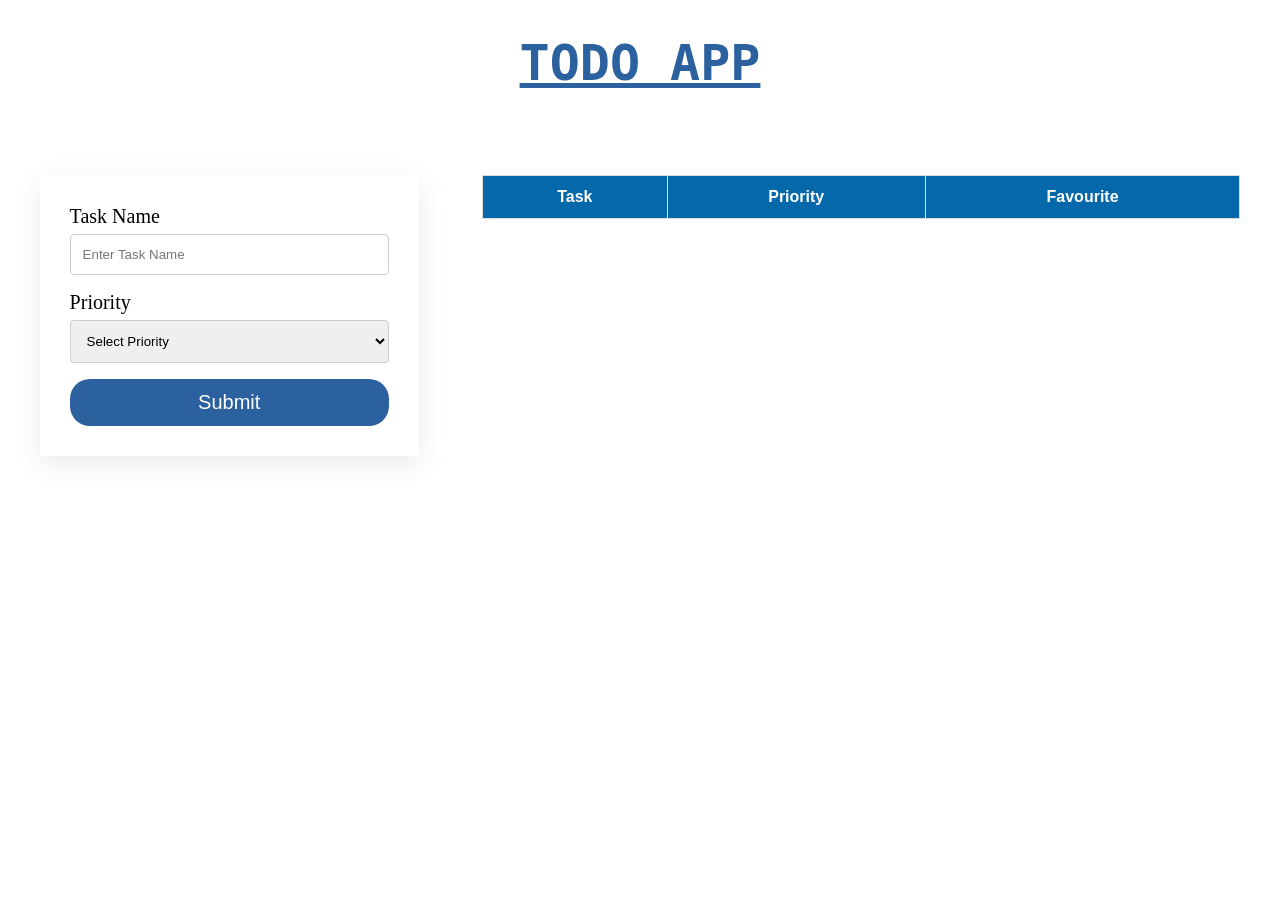
<file: index.html>
<!DOCTYPE html>
<html lang="en">
  <head>
    <meta charset="UTF-8" />
    <meta http-equiv="X-UA-Compatible" content="IE=edge" />
    <meta name="viewport" content="width=device-width, initial-scale=1.0" />
    <title>DOM-3</title>
    <link rel="stylesheet" href="index.css" />
  </head>
  <body>
    <!-- Dont make any changes here -->
    <h1>TODO App</h1>
    

    <div>
      <!-- ***** We are using form here  ****  -->
      <form>
        <label for="">Task Name</label><br />
        <input id="task" type="text" placeholder="Enter Task Name" /><br />
        <label for="">Priority </label><br />
        <select id="priority">
          <option value="">Select Priority</option>
          <option value="High">High</option>
          <option value="Low">Low</option>
        <br />
        <input type="submit" />
      </form>
      <table>
        <!-- Dont change order of columns -->
        <thead>
          <tr>
            <th>Task</th>
            <th>Priority</th>
            <th>Favourite</th>
          </tr>
        </thead>
        <tbody>
        <!-- Append your output to tbody -->
        </tbody>
      </table>
    </div>
  </body>
</html>

<script src="index.js"></script>
</file>
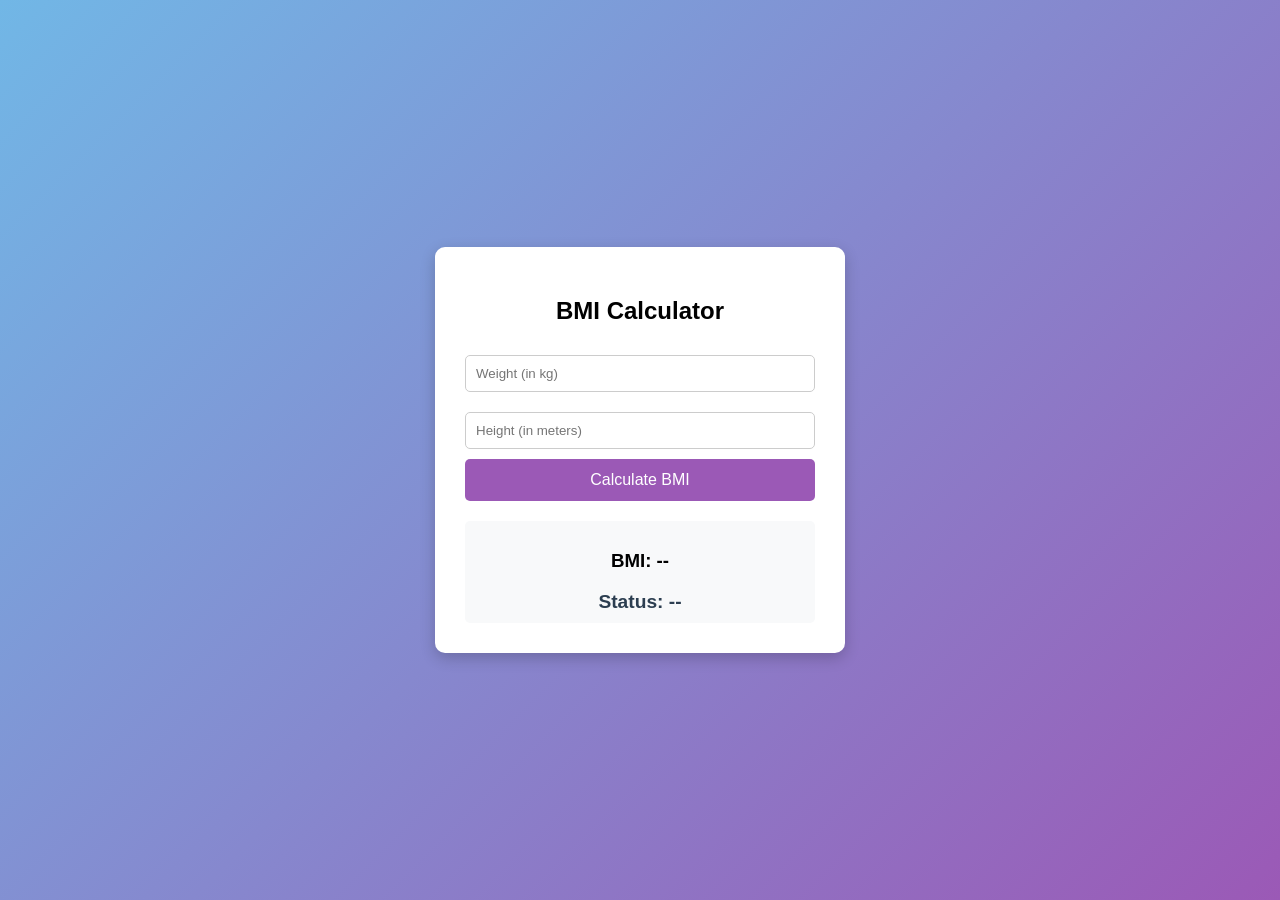
<file: BMICalculator.html>
<!DOCTYPE html>
<html lang="en">
<head>
    <meta charset="UTF-8">
    <title>BMI Calculator</title>
    <style>
        body {
            font-family: Arial, sans-serif;
            background: linear-gradient(135deg, #71b7e6, #9b59b6);
            display: flex;
            justify-content: center;
            align-items: center;
            height: 100vh;
            margin: 0;
        }
        .wrapper {
            background: #fff;
            padding: 30px;
            border-radius: 10px;
            box-shadow: 0 5px 15px rgba(0,0,0,0.2);
            width: 350px;
            text-align: center;
        }
        input {
            width: 100%;
            padding: 10px;
            margin: 10px 0;
            border: 1px solid #ccc;
            border-radius: 5px;
            box-sizing: border-box;
        }
        button {
            width: 100%;
            padding: 12px;
            background: #9b59b6;
            color: #fff;
            border: none;
            border-radius: 5px;
            font-size: 16px;
            cursor: pointer;
        }
        button:hover { background: #8e44ad; }
        .result-box {
            margin-top: 20px;
            padding: 10px;
            background: #f8f9fa;
            border-radius: 5px;
        }
        #bmiStatus {
            font-size: 1.2rem;
            font-weight: bold;
            color: #2c3e50;
        }
    </style>
</head>
<body>
    <div class="wrapper">
        <h2>BMI Calculator</h2>
        <input type="number" id="weight" step="0.1" placeholder="Weight (in kg)">
        <input type="number" id="height" step="0.01" placeholder="Height (in meters)">
        <button onclick="calculateBMI()">Calculate BMI</button>
        
        <div class="result-box">
            <h3 id="bmiResult">BMI: --</h3>
            <div id="bmiStatus">Status: --</div>
        </div>
    </div>

    <script>
        function calculateBMI() {
            const weight = Number(document.getElementById("weight").value);
            const height = Number(document.getElementById("height").value);
            
            if (!weight || !height) {
                alert("Please fill in valid positive variables.");
                return;
            }

            const bmi = weight / (height * height);
            document.getElementById("bmiResult").innerText = "BMI: " + bmi.toFixed(1);
            
            let status = "";
            if (bmi <= 18.4) status = "Underweight";
            else if (bmi >= 18.5 && bmi <= 24.9) status = "Normal Weight";
            else if (bmi >= 25 && bmi <= 29.9) status = "Overweight";
            else status = "Obese";
            
            document.getElementById("bmiStatus").innerText = "Status: " + status;
        }
    </script>
</body>
</html>
</file>
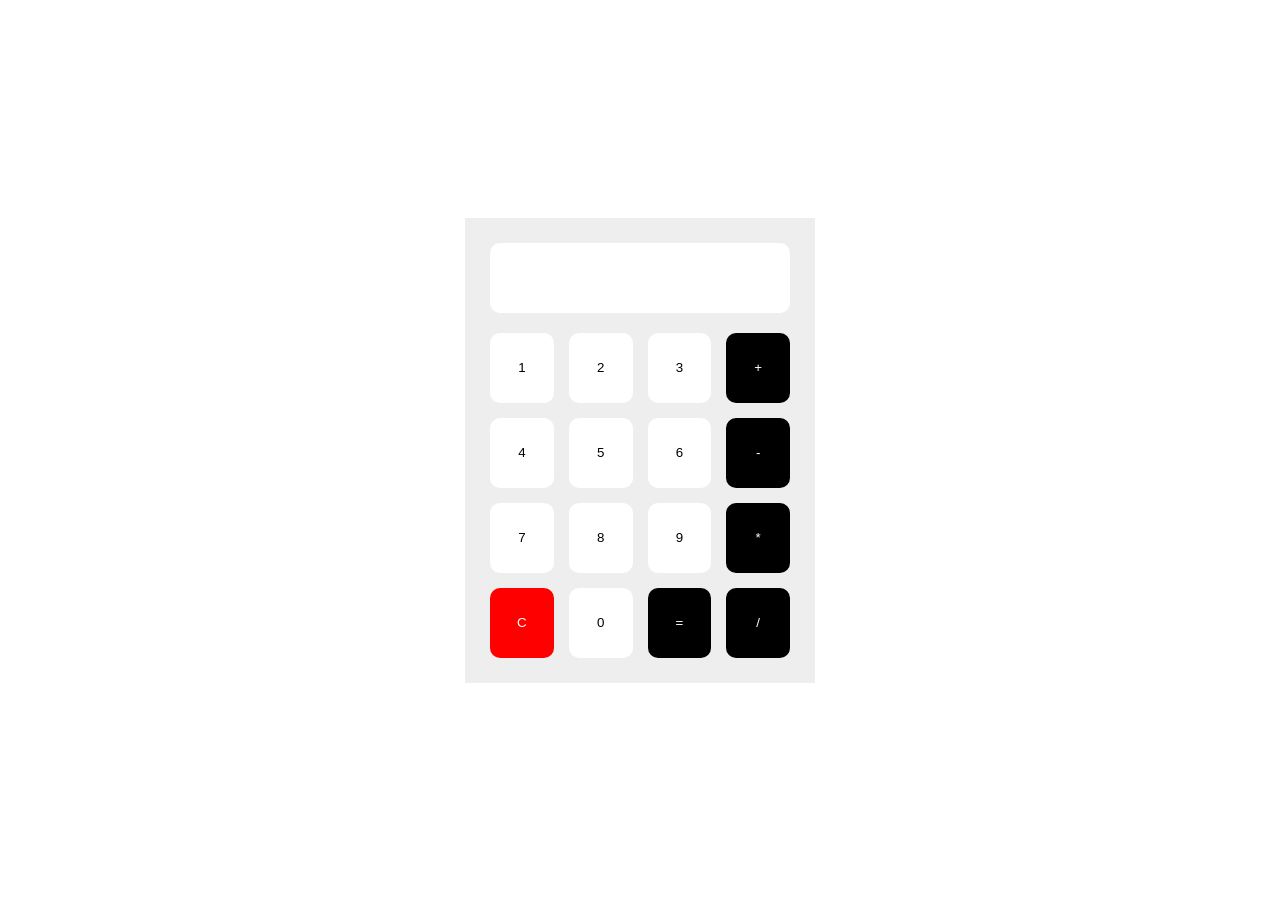
<file: Calculator.html>
<!DOCTYPE html>
<html lang="en">
<head>
<meta charset="UTF-8">
<meta name="viewport" content="width=device-width, initial-scale=1.0">
<title>Calculator</title>

<style>
*{
    margin:0;
    padding:0;
    box-sizing:border-box;
}

body{
    height:100vh;
    display:flex;
    justify-content:center;
    align-items:center;
    background:white;
    font-family:Arial, sans-serif;
}

.calculator{
    width:350px;
    background:#eeeeee;
    padding:25px;
    
   
}

.display{
    height:70px;
    background:white;
    border-radius:10px;
    margin-bottom:20px;
    box-shadow:inset 2px 2px 5px black(0,0,0.1);
}

.buttons{
    display:grid;
    grid-template-columns:repeat(4, 1fr);
    gap:15px;
}

.btn{
    height:70px;
    border:none;
    border-radius:10px;
    background:white;
    box-shadow: 5px 5px 10px black(0,0,0.1), -5px -5px 10px white;
}

.operator{
    background:black;
    color:white;
}

.clear{
    background:red;
    color:white;
}

.equal{
    background:black;
    color:white;
}
</style>
</head>
<body>

<div class="calculator">

    <div class="display"></div>

    <div class="buttons">

        <button class="btn">1</button>
        <button class="btn">2</button>
        <button class="btn">3</button>
        <button class="btn operator">+</button>

        <button class="btn">4</button>
        <button class="btn">5</button>
        <button class="btn">6</button>
        <button class="btn operator">-</button>

        <button class="btn">7</button>
        <button class="btn">8</button>
        <button class="btn">9</button>
        <button class="btn operator">*</button>

        <button class="btn clear">C</button>
        <button class="btn">0</button>
        <button class="btn equal">=</button>
        <button class="btn operator">/</button>

    </div>

</div>

</body>
</html>
</file>
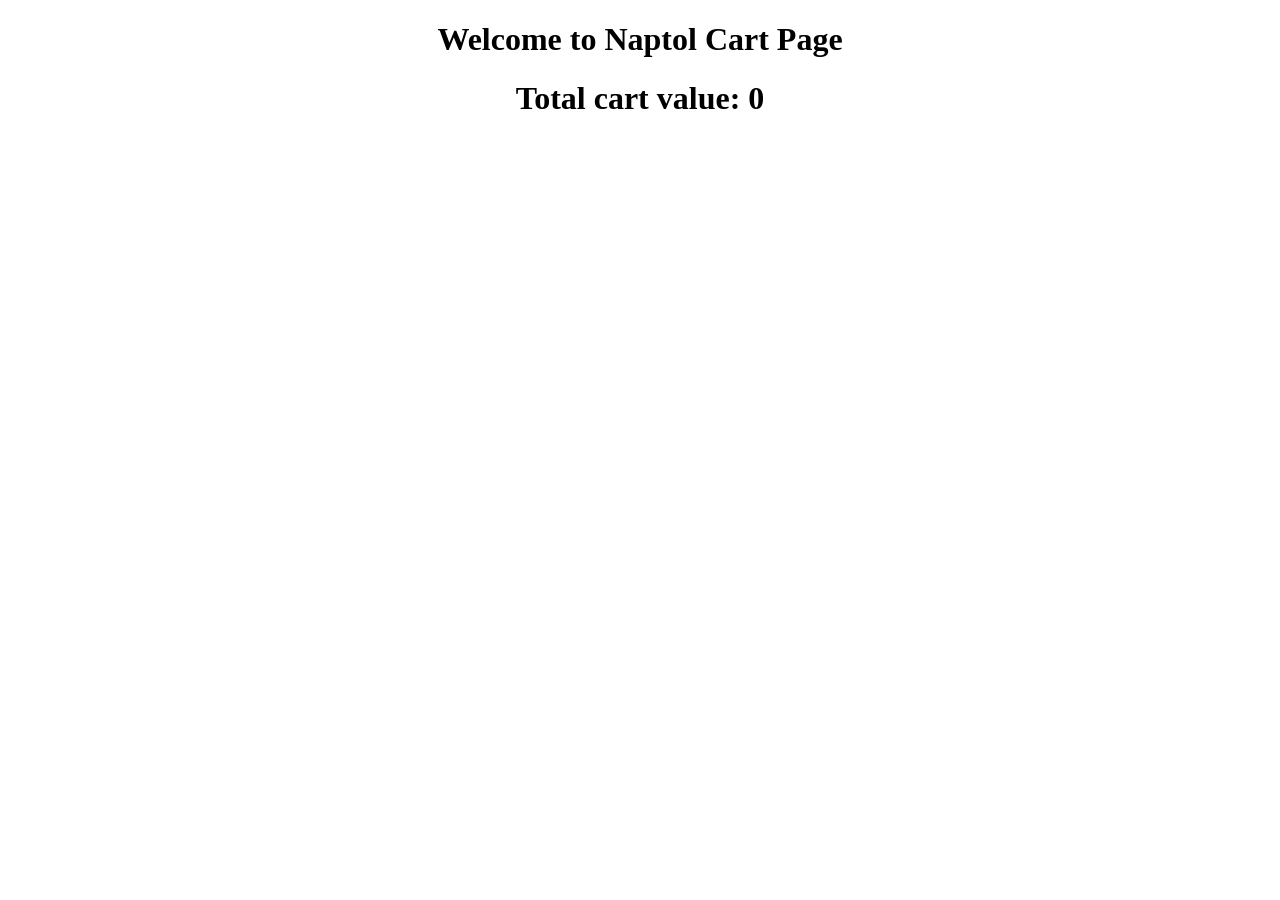
<file: cart.html>
<!DOCTYPE html>
<html lang="en">

<head>
    <meta charset="UTF-8">
    <meta name="viewport" content="width=device-width, initial-scale=1.0">
    <title>Naptol</title>

    <style>
        * {
            text-align: center;
        }

        #root {
            display: grid;
            grid-template-columns: repeat(4, 1fr);
            gap: 20px;
        }

        #root>div {
            /* border: 1px solid red; */
            box-shadow: rgba(0, 0, 0, 0.24) 0px 3px 8px;
            border-radius: 15px;
        }

        img {
            width: 100%;
            height: 350px;
        }

        button {
            padding: 10px 15px;
            border: none;
            background-color: rgb(44, 139, 179);
            color: rgb(32, 32, 33);
            font-size: 15px;
            margin: 10px;
        }

        button:hover {
            background-color: yellowgreen;
            cursor: pointer;
        }

        span {
            color: pink;
        }
    </style>
</head>

<body>
    <h1>Welcome to Naptol Cart Page</h1>

    <h1 id="total">Total cart value: </h1>

    <div id="root">
        <!-- All Product come here... -->
    </div>
</body>

</html>

<script>

    let cartArr = JSON.parse(localStorage.getItem("cart")) || [];

    displayCart(cartArr)

    const totalCartValue = cartArr.reduce((acc, el) => {
        return acc + el.price
    }, 0)

    console.log(totalCartValue);
    document.querySelector("#total").innerText = `Total cart value: ${totalCartValue} `


    function displayCart(arr) {

        document.querySelector("#root").innerText = ""
        arr.forEach((el, i) => {

            const box = document.createElement("div");

            const image = document.createElement("img");
            image.setAttribute("src", el.image);

            const title = document.createElement("h3");
            title.innerHTML = `<span>Title:</span> ${el.title}`

            const category = document.createElement("h3");
            category.innerText = `Category: ${el.category}`

            const description = document.createElement("p");
            description.innerText = `Description: ${el.description}`

            const price = document.createElement("button");
            price.innerText = `Price: ${el.price}`

            const rating = document.createElement("button");
            rating.innerText = `Rating: ${el.rating.rate}`

            const hrr = document.createElement("hr");

            const removebtn = document.createElement("button");
            removebtn.innerText = "Remove"

            removebtn.addEventListener("click", function () {
                cartArr.splice(i, 1)

                localStorage.setItem("cart", JSON.stringify(cartArr));
                alert("Product Removed from cart")
                displayCart(cartArr)
                const totalCartValue = cartArr.reduce((acc, el) => {
                    return acc + el.price
                }, 0)

                console.log(totalCartValue);
                document.querySelector("#total").innerText = `Total cart value: ${totalCartValue} `



            })

            box.append(image, title, category, description, price, rating, hrr, removebtn);

            document.querySelector("#root").append(box)
        })
    }
</script>
</file>
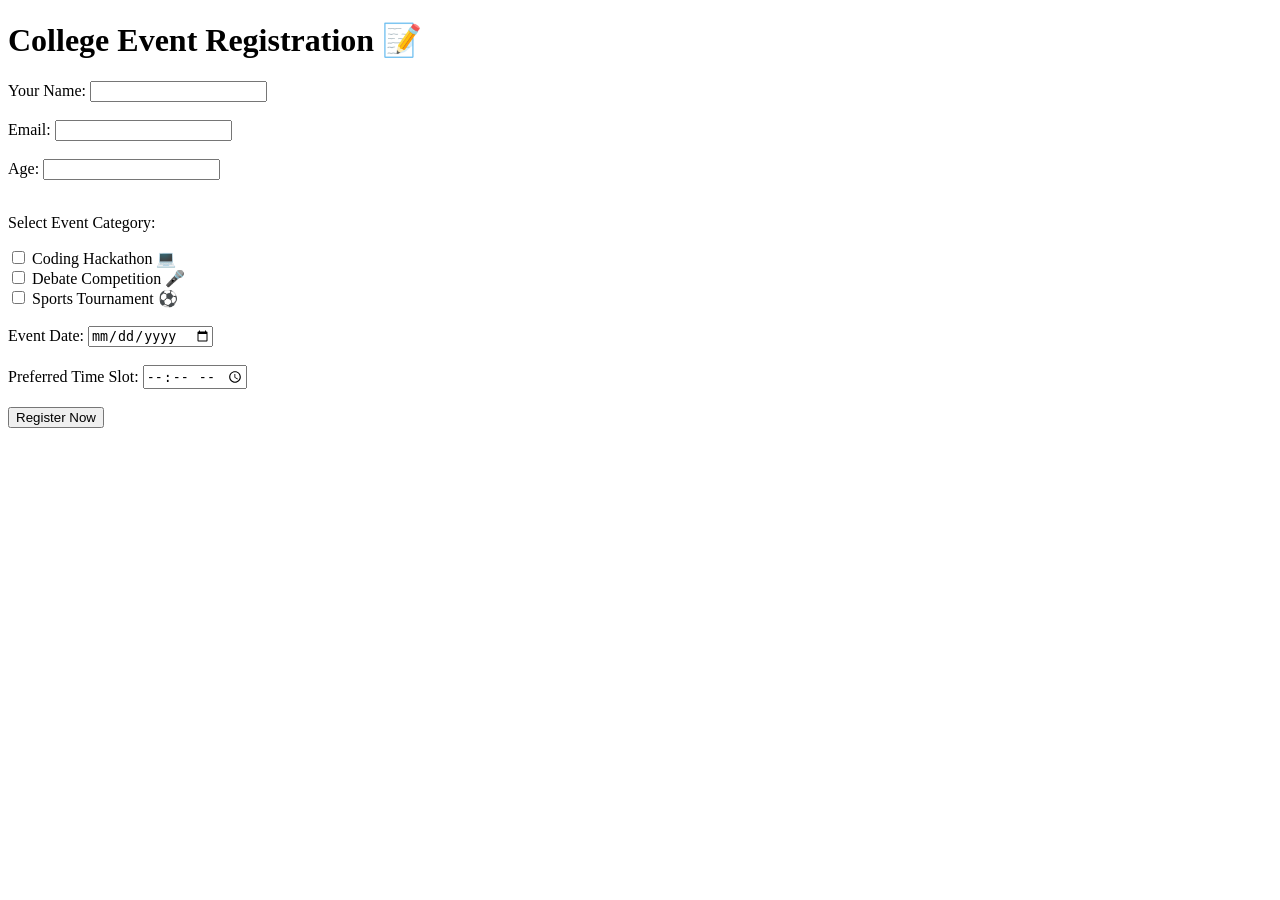
<file: college event.html>
<!DOCTYPE html>
<html lang="en">
<head>
    <meta charset="UTF-8">
    <title>College Event Registration</title>
</head>
<body>

    <h1>College Event Registration 📝</h1>

    <form>

        <label for="name">Your Name:</label>
        <input type="text" id="name" name="name">
        <br><br>

        <label for="email">Email:</label>
        <input type="email" id="email" name="email">
        <br><br>

        <label for="age">Age:</label>
        <input type="number" id="age" name="age">
        <br><br>

        <p>Select Event Category:</p>

        <input type="checkbox" id="coding" name="event" value="Coding">
        <label for="coding">Coding Hackathon 💻</label>
        <br>

        <input type="checkbox" id="debate" name="event" value="Debate">
        <label for="debate">Debate Competition 🎤</label>
        <br>

        <input type="checkbox" id="sports" name="event" value="Sports">
        <label for="sports">Sports Tournament ⚽</label>
        <br><br>

        <label for="eventdate">Event Date:</label>
        <input type="date" id="eventdate" name="eventdate">
        <br><br>

        <label for="time">Preferred Time Slot:</label>
        <input type="time" id="time" name="time">
        <br><br>

        <input type="submit" value="Register Now">

    </form>

</body>
</html>
</file>
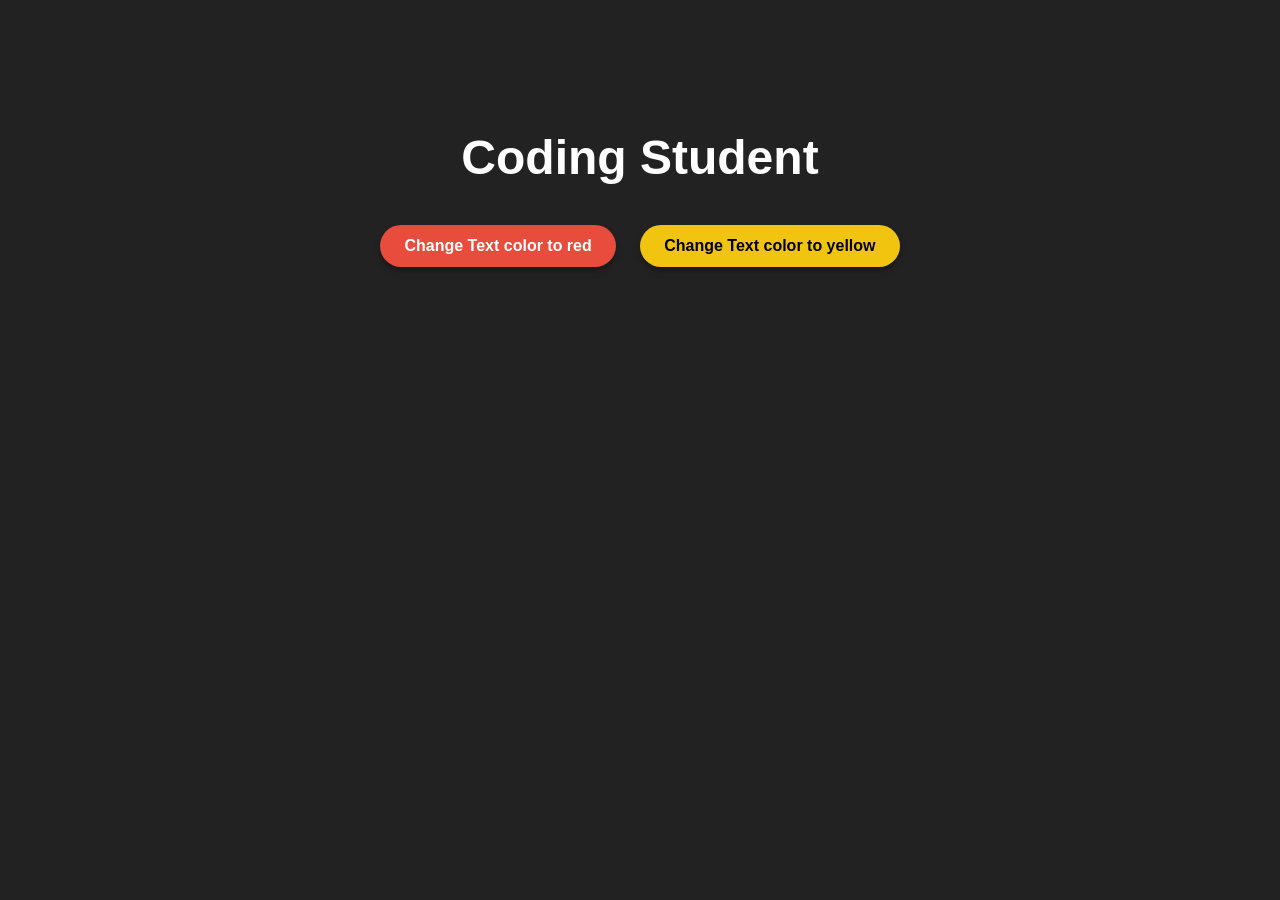
<file: ColorChanger.html>
<!DOCTYPE html>
<html lang="en">
  <head>
    <meta charset="UTF-8" />
    <meta name="viewport" content="width=device-width, initial-scale=1.0" />
    <title>Color Changer</title>
    <style>
        body {
            font-family: sans-serif;
            text-align: center;
            background: #222;
            color: #fff;
            padding-top: 10vh;
        }
        h1 {
            font-size: 3rem;
            transition: color 0.3s ease;
            margin-bottom: 30px;
        }
        button {
            padding: 12px 24px;
            margin: 10px;
            font-size: 16px;
            font-weight: bold;
            border: none;
            border-radius: 30px;
            cursor: pointer;
            box-shadow: 0 4px 6px rgba(0,0,0,0.3);
        }
        .btn-red { background-color: #e74c3c; color: white; }
        .btn-yellow { background-color: #f1c40f; color: black; }
    </style>
  </head>
  <body>
    <h1>Coding Student</h1>
    <button class="btn-red" onClick="changeRed()">Change Text color to red</button>
    <button class="btn-yellow" onClick="changeYellow()">Change Text color to yellow</button>

    <script>
      const title = document.querySelector("h1");
      function changeRed(){ title.style.color = "red"; }
      function changeYellow(){ title.style.color = "yellow"; }
    </script>
  </body>
</html>
</file>
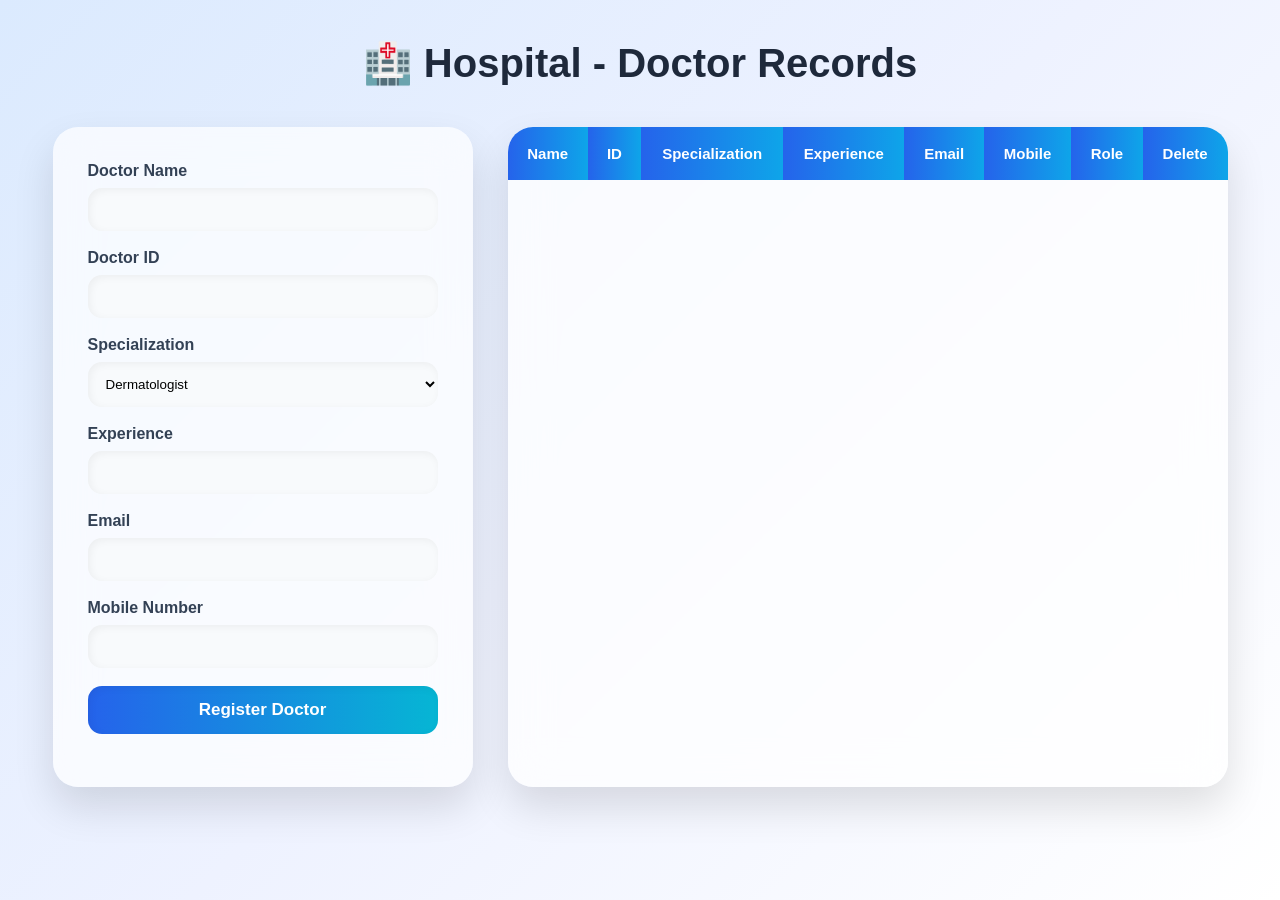
<file: hospital.html>
<!DOCTYPE html>
<html lang="en">

<head>
<meta charset="UTF-8">
<meta name="viewport" content="width=device-width, initial-scale=1.0">

<title>Hospital App</title>

<link rel="stylesheet" href="hospital.css">

</head>

<body>

<h1>🏥 Hospital - Doctor Records</h1>

<div class="app-container">

<form id="doctorForm">

<label>Doctor Name</label>
<input id="name" type="text" required>

<label>Doctor ID</label>
<input id="docID" type="number" required>

<label>Specialization</label>

<select id="dept">

<option>Dermatologist</option>
<option>ENT</option>
<option>Dentist</option>
<option>COVID</option>
<option>Gynecologist</option>

</select>

<label>Experience</label>
<input id="exp" type="number" required>

<label>Email</label>
<input id="email" type="text" required>

<label>Mobile Number</label>
<input id="mbl" type="number" required>

<input type="submit" value="Register Doctor">

</form>


<div class="table-wrapper">

<table>

<thead>

<tr>

<th>Name</th>
<th>ID</th>
<th>Specialization</th>
<th>Experience</th>
<th>Email</th>
<th>Mobile</th>
<th>Role</th>
<th>Delete</th>

</tr>

</thead>

<tbody>

</tbody>

</table>

</div>

</div>

<script src="hospital.js"></script>

</body>

</html>
</file>
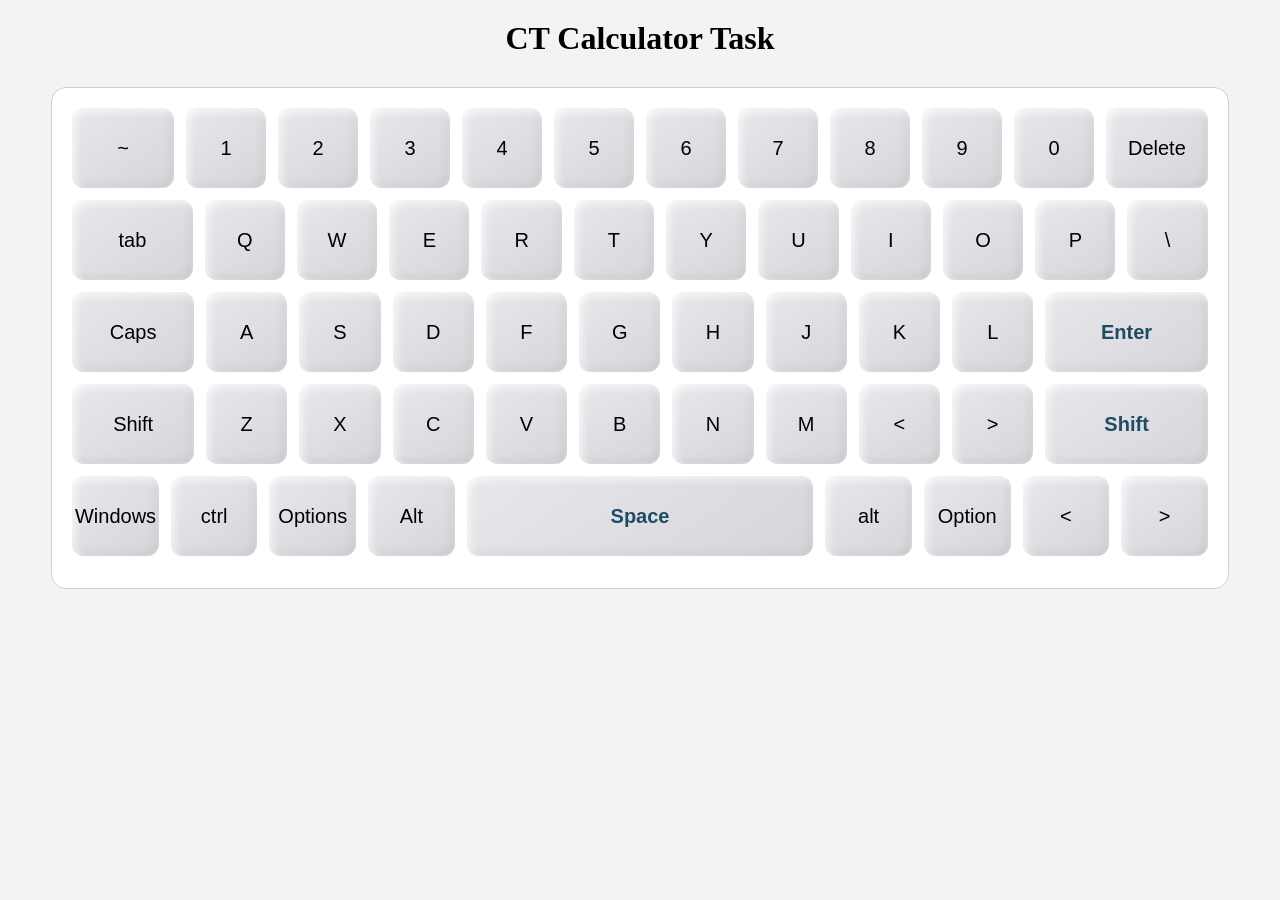
<file: Keyboard Layout.html>
<!DOCTYPE html>
<html lang="en">
<head>
<meta charset="UTF-8">
<meta name="viewport" content="width=device-width, initial-scale=1.0">
<title>Keyboard Layout</title>

<style>

*{
    margin:0;
    padding:0;
    box-sizing:border-box;
}

body{
    background:#f3f3f3;
    font-family:Georgia, serif;
}

h1{
    text-align:center;
    margin:20px 0;
}

.keyboard{
    width:92%;
    margin:30px auto;
    padding:20px;
    border:1px solid #d0d0d0;
    border-radius:15px;
    background:white;
}

.row{
    display:flex;
    gap:12px;
    margin-bottom:12px;
}

.key{
    height:80px;
    min-width:80px;
    flex:1;
    border-radius:12px;
    border:none;
    font-size:20px;
    cursor:pointer;

    background:linear-gradient(
    145deg,
    #e8e8ec,
    #d6d6da
    );

    box-shadow:
    inset 3px 3px 8px rgba(255,255,255,.8),
    inset -3px -3px 8px rgba(0,0,0,.08);
}

.wide{
    flex:1.5;
}

.enter{
    flex:2;
    font-weight:bold;
    color:#1f4b63;
}

.shift{
    flex:2;
    font-weight:bold;
    color:#1f4b63;
}

.space{
    flex:4;
    font-weight:bold;
    color:#1f4b63;
}

</style>
</head>
<body>

<h1>CT Calculator Task</h1>

<div class="keyboard">

    <!-- Row 1 -->
    <div class="row">
        <button class="key wide">~</button>
        <button class="key">1</button>
        <button class="key">2</button>
        <button class="key">3</button>
        <button class="key">4</button>
        <button class="key">5</button>
        <button class="key">6</button>
        <button class="key">7</button>
        <button class="key">8</button>
        <button class="key">9</button>
        <button class="key">0</button>
        <button class="key wide">Delete</button>
    </div>

    <!-- Row 2 -->
    <div class="row">
        <button class="key wide">tab</button>
        <button class="key">Q</button>
        <button class="key">W</button>
        <button class="key">E</button>
        <button class="key">R</button>
        <button class="key">T</button>
        <button class="key">Y</button>
        <button class="key">U</button>
        <button class="key">I</button>
        <button class="key">O</button>
        <button class="key">P</button>
        <button class="key">\</button>
    </div>

    <!-- Row 3 -->
    <div class="row">
        <button class="key wide">Caps</button>
        <button class="key">A</button>
        <button class="key">S</button>
        <button class="key">D</button>
        <button class="key">F</button>
        <button class="key">G</button>
        <button class="key">H</button>
        <button class="key">J</button>
        <button class="key">K</button>
        <button class="key">L</button>
        <button class="key enter">Enter</button>
    </div>

    <!-- Row 4 -->
    <div class="row">
        <button class="key wide">Shift</button>
        <button class="key">Z</button>
        <button class="key">X</button>
        <button class="key">C</button>
        <button class="key">V</button>
        <button class="key">B</button>
        <button class="key">N</button>
        <button class="key">M</button>
        <button class="key">&lt;</button>
        <button class="key">&gt;</button>
        <button class="key shift">Shift</button>
    </div>

    <!-- Row 5 -->
    <div class="row">
        <button class="key">Windows</button>
        <button class="key">ctrl</button>
        <button class="key">Options</button>
        <button class="key">Alt</button>
        <button class="key space">Space</button>
        <button class="key">alt</button>
        <button class="key">Option</button>
        <button class="key">&lt;</button>
        <button class="key">&gt;</button>
    </div>

</div>

</body>
</html>
</file>
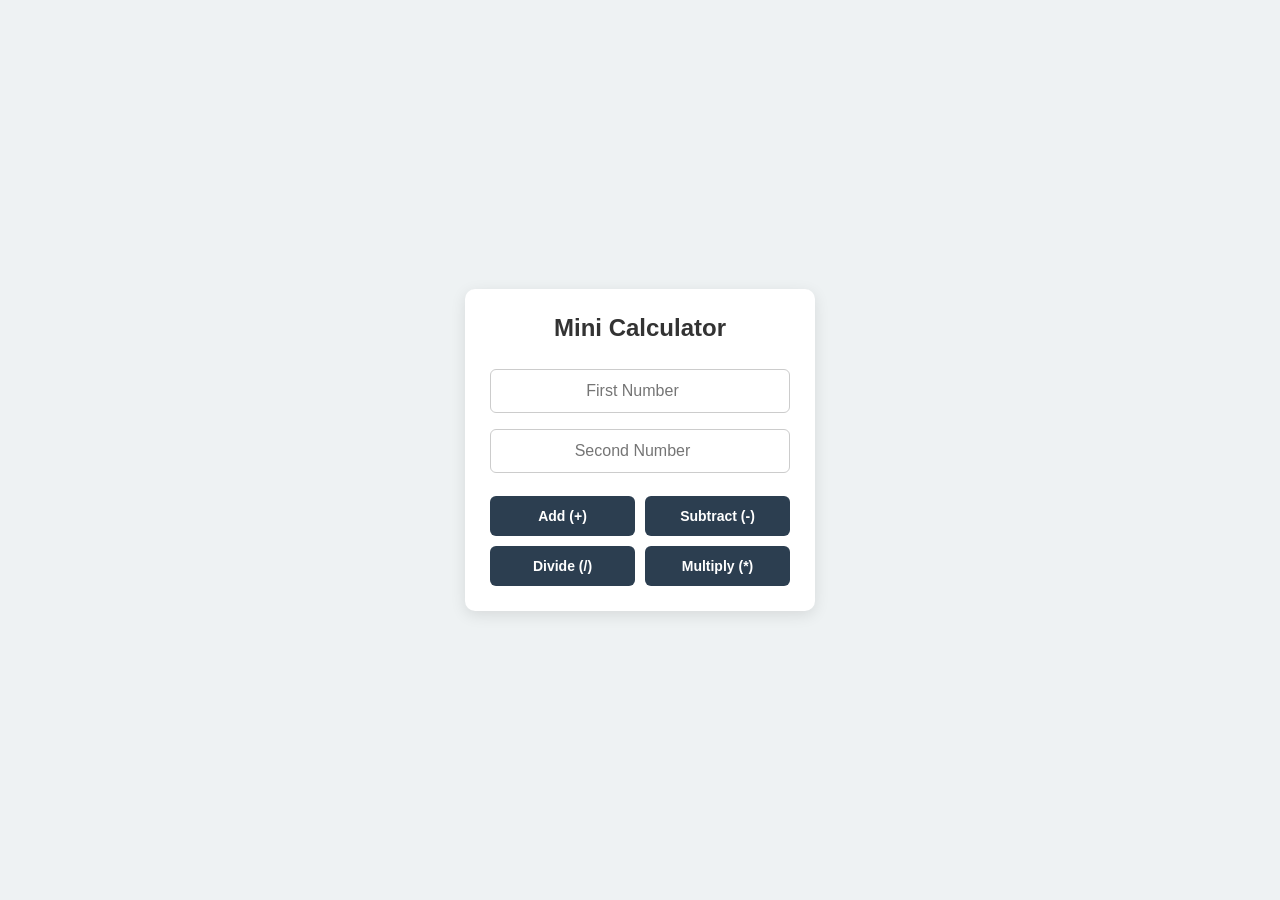
<file: MiniCalculator.html>
<!DOCTYPE html>
<html lang="en">
<head>
    <meta charset="UTF-8">
    <title>Mini Calculator</title>
    <style>
        body {
            font-family: Arial, sans-serif;
            background-color: #eef2f3;
            display: flex;
            justify-content: center;
            align-items: center;
            height: 100vh;
            margin: 0;
        }
        .calc-card {
            background: #fff;
            padding: 25px;
            border-radius: 10px;
            box-shadow: 0 4px 15px rgba(0,0,0,0.1);
            text-align: center;
            width: 300px;
        }
        h2 { color: #333; margin-top: 0; }
        input {
            width: 100%;
            padding: 12px;
            margin: 8px 0;
            border: 1px solid #ccc;
            border-radius: 6px;
            box-sizing: border-box;
            font-size: 16px;
            text-align: center;
        }
        .ops-grid {
            display: grid;
            grid-template-columns: repeat(2, 1fr);
            gap: 10px;
            margin-top: 15px;
        }
        button {
            padding: 12px;
            background-color: #2c3e50;
            color: #fff;
            border: none;
            border-radius: 6px;
            font-size: 14px;
            font-weight: bold;
            cursor: pointer;
            transition: background 0.2s;
        }
        button:hover { background-color: #34495e; }
    </style>
</head>
<body>
    <div class="calc-card">
        <h2>Mini Calculator</h2>
        <input type="number" id="num1" placeholder="First Number">
        <input type="number" id="num2" placeholder="Second Number">
        
        <div class="ops-grid">
            <button onclick="add()">Add (+)</button>
            <button onclick="subtract()">Subtract (-)</button>
            <button onclick="divide()">Divide (/)</button>
            <button onclick="multiply()">Multiply (*)</button>
        </div>
    </div>

    <script>
        function add() {
            const n1 = Number(document.getElementById("num1").value);
            const n2 = Number(document.getElementById("num2").value);
            alert("Answer: " + (n1 + n2));
        }

        function subtract() {
            const n1 = Number(document.getElementById("num1").value);
            const n2 = Number(document.getElementById("num2").value);
            alert("Answer: " + (n1 - n2));
        }

        function divide() { 
            const n1 = Number(document.getElementById("num1").value);
            const n2 = Number(document.getElementById("num2").value);
            
            if (n2 === 0) { 
                alert("Error: Division by zero"); 
            } else { 
                alert("Answer: " + (n1 / n2)); 
            } 
        }

        function multiply() { 
            const n1 = Number(document.getElementById("num1").value);
            const n2 = Number(document.getElementById("num2").value);
            alert("Answer: " + (n1 * n2)); 
        }
    </script>
</body>
</html>
</file>
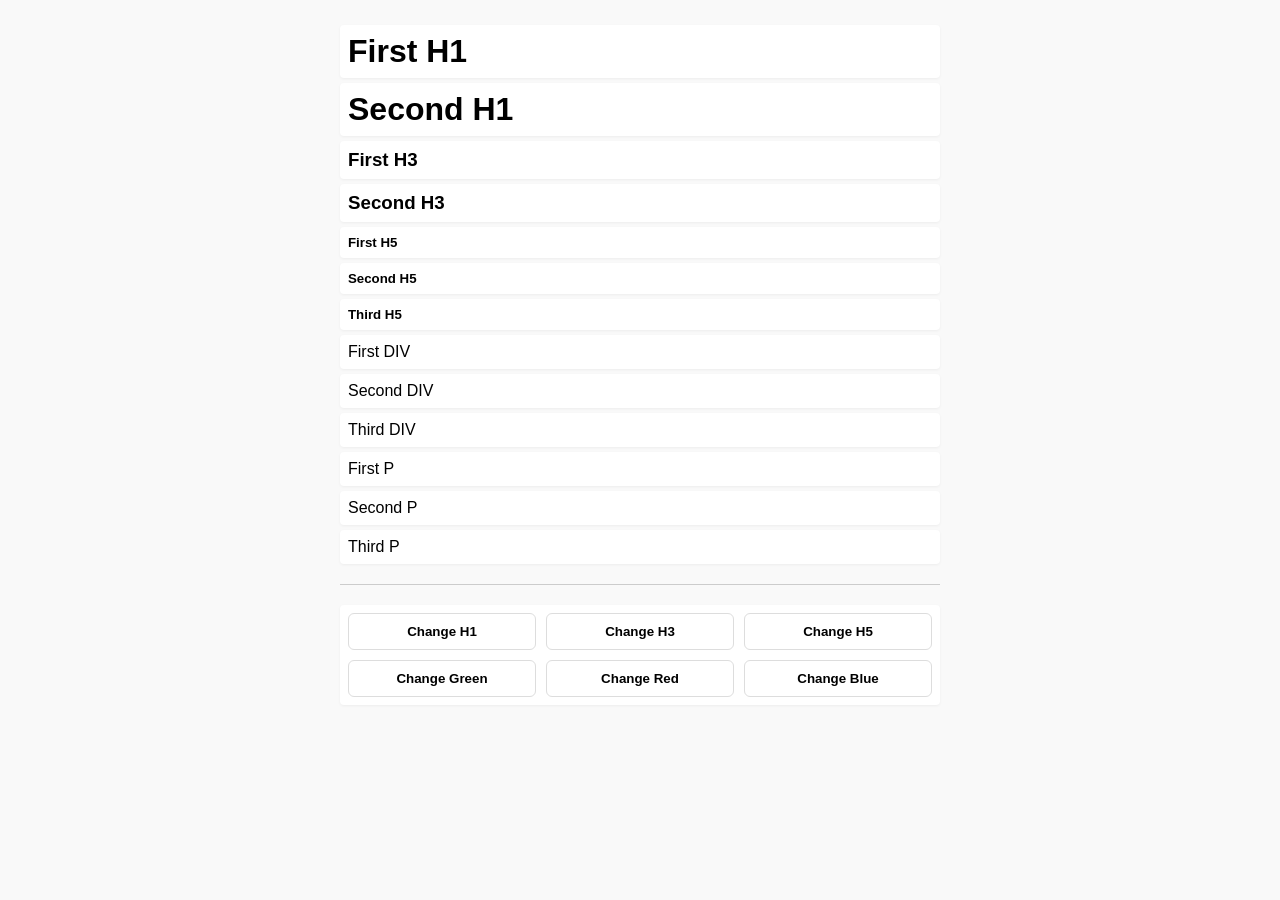
<file: PracticeSelector.html>
<!DOCTYPE html>
<html>
  <head>
    <title>Practise Selectors</title>
    <style>
        body {
            font-family: 'Segoe UI', Arial, sans-serif;
            background-color: #f9f9f9;
            padding: 20px;
            max-width: 600px;
            margin: 0 auto;
        }
        h1, h3, h5, div, p {
            padding: 8px;
            margin: 5px 0;
            border-radius: 4px;
            background: #fff;
            box-shadow: 0 1px 3px rgba(0,0,0,0.05);
            transition: all 0.3s ease;
        }
        .btn-panel {
            display: grid;
            grid-template-columns: repeat(3, 1fr);
            gap: 10px;
            margin-top: 20px;
        }
        button {
            padding: 10px;
            border: 1px solid #ddd;
            background: #fff;
            border-radius: 6px;
            cursor: pointer;
            font-weight: 600;
        }
        button:hover { background: #eee; }
        hr { margin: 20px 0; border: 0; border-top: 1px solid #ccc; }
    </style>
  </head>
  <body>
    <h1>First H1</h1>
    <h1>Second H1</h1>
    <h3>First H3</h3>
    <h3>Second H3</h3>
    <h5>First H5</h5>
    <h5>Second H5</h5>
    <h5>Third H5</h5>
    <div class="green">First DIV</div>
    <div class="red">Second DIV</div>
    <div class="blue">Third DIV</div>
    <p class="green">First P</p>
    <p class="red">Second P</p>
    <p class="blue">Third P</p>
    
    <hr />
    
    <div class="btn-panel">
        <button onClick="changeH1()">Change H1</button>
        <button onClick="changeH3()">Change H3</button>
        <button onClick="changeH5()">Change H5</button>
        <button onClick="changeGreen()">Change Green</button>
        <button onClick="changeRed()">Change Red</button>
        <button onClick="changeBlue()">Change Blue</button>
    </div>

    <script>
      function changeH1() {
        document.querySelector("h1").style.color = "red";
      }
      function changeH3() {
        document.querySelectorAll("h3").forEach(el => el.style.color = "green");
      }
      function changeH5() {
        document.querySelectorAll("h5").forEach(el => el.style.color = "blue");
      }
      function changeGreen() {
        document.querySelectorAll(".green").forEach(el => el.style.color = "green");
      }
      function changeRed() {
        document.querySelectorAll(".red").forEach(el => el.style.color = "red");
      }
      function changeBlue() {
        document.querySelectorAll(".blue").forEach(el => el.style.color = "blue");
      }
    </script>
  </body>
</html>
</file>
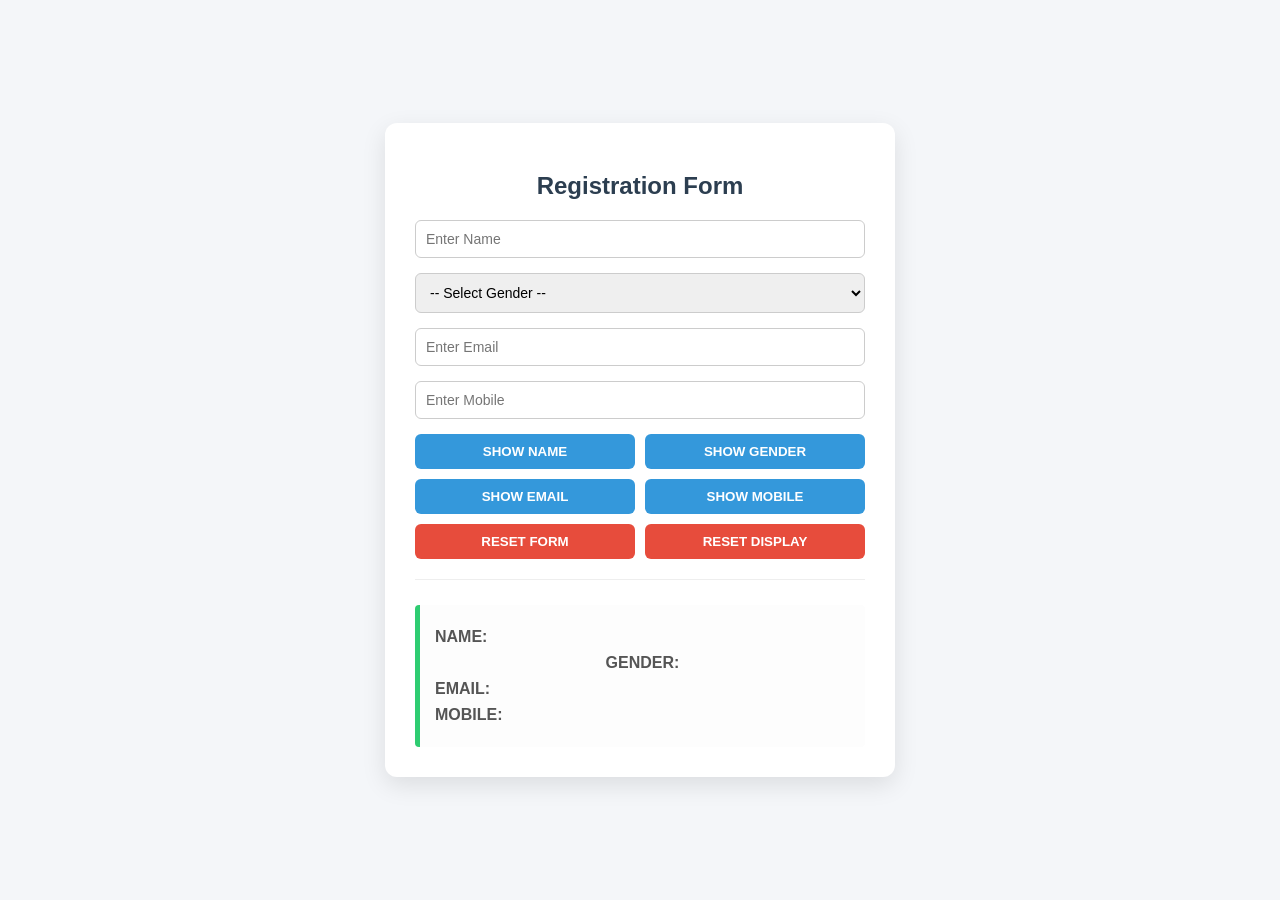
<file: Registration.html>
<!DOCTYPE html>
<html lang="en">
<head>
	<meta charset="UTF-8">
	<meta name="viewport" content="width=device-width, initial-scale=1.0">
	<title>Registration</title>
	<style>
		body {
			font-family: 'Segoe UI', Tahoma, Geneva, Verdana, sans-serif;
			background-color: #f4f6f9;
			color: #333;
			display: flex;
			justify-content: center;
			align-items: center;
			min-height: 100vh;
			margin: 0;
		}
		.container {
			background: #ffffff;
			padding: 30px;
			border-radius: 12px;
			box-shadow: 0 8px 24px rgba(0,0,0,0.1);
			width: 100%;
			max-width: 450px;
		}
		h2 {
			text-align: center;
			color: #2c3e50;
			margin-bottom: 20px;
		}
		.form-group {
			margin-bottom: 15px;
		}
		input[type="text"], select {
			width: 100%;
			padding: 10px;
			border: 1px solid #ccc;
			border-radius: 6px;
			box-sizing: border-box;
			font-size: 14px;
		}
		.btn-grid {
			display: grid;
			grid-template-columns: repeat(2, 1fr);
			gap: 10px;
			margin-top: 15px;
		}
		button {
			padding: 10px;
			border: none;
			border-radius: 6px;
			background-color: #3498db;
			color: white;
			font-weight: 600;
			cursor: pointer;
			transition: background 0.2s;
		}
		button:hover {
			background-color: #2980b9;
		}
		button.reset {
			background-color: #e74c3c;
		}
		button.reset:hover {
			background-color: #c0392b;
		}
		.display-panel {
			margin-top: 25px;
			background: #fdfdfd;
			border-left: 5px solid #2ecc71;
			padding: 15px;
			border-radius: 4px;
		}
		.display-panel h1, .display-panel h2, .display-panel h3, .display-panel h4 {
			margin: 8px 0;
			font-size: 16px;
			color: #555;
		}
		.display-panel span {
			font-weight: bold;
			color: #2c3e50;
		}
		hr {
			border: 0;
			height: 1px;
			background: #eee;
			margin: 20px 0;
		}
	</style>
</head>
<body>
	<div class="container">
		<h2>Registration Form</h2>
		<div class="form-group">
			<input type="text" name="name" id="name" placeholder="Enter Name">
		</div>
		<div class="form-group">
			<select id="gender">
				<option value="">-- Select Gender --</option>
				<option value="male">M</option>
				<option value="female">F</option>
			</select>
		</div>
		<div class="form-group">
			<input type="text" name="email" id="email" placeholder="Enter Email">
		</div>
		<div class="form-group">
			<input type="text" name="mobile" id="mobile" placeholder="Enter Mobile">
		</div>

		<div class="btn-grid">
			<button onclick="showName()">SHOW NAME</button>
			<button onclick="showGender()">SHOW GENDER</button>
			<button onclick="showEmail()">SHOW EMAIL</button>
			<button onclick="showMobile()">SHOW MOBILE</button>
			<button class="reset" onclick="resetForm()">RESET FORM</button>
			<button class="reset" onclick="resetDisplay()">RESET DISPLAY</button>
		</div>

		<hr>

		<div class="display-panel">
			<h1 id="dName">NAME: <span></span></h1>
			<h2 id="dGender">GENDER: <span></span></h2>
			<h3 id="dEmail">EMAIL: <span></span></h3>
			<h4 id="dMobile">MOBILE: <span></span></h4>
		</div>
	</div>

	<script type="text/javascript">
		function showName() {
			const nameVal = document.getElementById("name").value;
			document.querySelector("#dName span").innerText = nameVal || "N/A";
		}

		function showGender() {
			const genderVal = document.getElementById("gender").value;
			document.querySelector("#dGender span").innerText = genderVal ? genderVal.toUpperCase() : "N/A";
		}

		function showEmail() {
			const emailVal = document.getElementById("email").value;
			document.querySelector("#dEmail span").innerText = emailVal || "N/A";
		}

		function showMobile() {
			const mobileVal = document.getElementById("mobile").value;
			document.querySelector("#dMobile span").innerText = mobileVal || "N/A";
		}

		function resetForm() {
			document.getElementById("name").value = "";
			document.getElementById("gender").value = "";
			document.getElementById("email").value = "";
			document.getElementById("mobile").value = "";
		}

		function resetDisplay() {
			document.querySelector("#dName span").innerText = "";
			document.querySelector("#dGender span").innerText = "";
			document.querySelector("#dEmail span").innerText = "";
			document.querySelector("#dMobile span").innerText = "";
		}
	</script>
</body>
</html>
</file>
<file: index.css>
div {
  display: flex;
  justify-content: space-around;
}
form {
  margin: 0 auto;
  margin-top: 50px;
  width: 30%;
  box-shadow: rgba(149, 157, 165, 0.2) 0px 8px 24px;
  padding: 30px;
}



label {
  font-size: 20px;
}

table {
  font-family: Arial, Helvetica, sans-serif;
  border-collapse: collapse;
  width: 60%;
  margin: auto;
  margin-top: 50px;
  text-align: center;
}

table td,
table th {
  border: 1px solid #ddd;
  padding: 8px;
  text-align: center;
}

table tr:nth-child(even) {
  background-color: #8caacf;
}

table tr:hover {
  background-color: #ddd;
}

table th {
  padding-top: 12px;
  padding-bottom: 12px;
  text-align: left;
  background-color: #0468aa;
  color: white;
  text-align: center;
}

* {
  box-sizing: border-box;
}

input[type="text"],
select,
textarea {
  width: 100%;
  padding: 12px;
  border: 1px solid #ccc;
  border-radius: 4px;
  box-sizing: border-box;
  margin-top: 6px;
  margin-bottom: 16px;
  resize: vertical;
}

input[type="submit"] {
  background-color: #2b619e;
  color: white;
  padding: 12px 20px;
  border: none;
  border-radius: 20px;
  cursor: pointer;
  width: 100%;
  font-size: 20px;
}

input[type="submit"]:hover {
  background-color: #3973b6;
}

h1 {
  text-align: center;
  font-size: 50px;
  text-transform: uppercase;
  font-family: monospace;
  color: #2b619e;
  text-decoration: underline;
}
</file>
<file: hospital.css>
*{
margin:0;
padding:0;
box-sizing:border-box;
font-family:'Segoe UI',sans-serif;
}

body{

background:
linear-gradient(
135deg,
#dbeafe,
#eef2ff,
#ffffff
);

min-height:100vh;

padding:40px;

animation:bg 10s infinite alternate;

}

@keyframes bg{

100%{

background:
linear-gradient(
135deg,
#c7d2fe,
#dbeafe,
#ecfeff
);

}

}

h1{

text-align:center;

font-size:40px;

margin-bottom:40px;

color:#1e293b;

animation:top .8s;

}

@keyframes top{

from{

opacity:0;

transform:
translateY(-50px);

}

to{

opacity:1;

}

}

.app-container{

display:flex;

justify-content:center;

gap:35px;

flex-wrap:wrap;

}

/* FORM */

form{

width:35%;

min-width:330px;

padding:35px;

background:
rgba(255,255,255,.7);

backdrop-filter:
blur(20px);

border-radius:25px;

box-shadow:
0 20px 40px
rgba(0,0,0,.12);

transition:.4s;

}

form:hover{

transform:
translateY(-10px);

}

label{

display:block;

font-weight:700;

margin-bottom:8px;

color:#334155;

}

input,
select{

width:100%;

padding:14px;

margin-bottom:18px;

border:none;

border-radius:14px;

background:#f8fafc;

box-shadow:
inset 2px 2px 8px
rgba(0,0,0,.05);

transition:.3s;

}

input:focus,
select:focus{

transform:scale(1.02);

outline:none;

box-shadow:
0 0 15px
rgba(37,99,235,.3);

}

input[type=submit]{

background:
linear-gradient(
90deg,
#2563eb,
#06b6d4
);

color:white;

font-size:17px;

font-weight:bold;

cursor:pointer;

transition:.4s;

}

input[type=submit]:hover{

transform:
scale(1.05);

}

/* TABLE */

.table-wrapper{

width:60%;

min-width:600px;

background:
rgba(255,255,255,.75);

backdrop-filter:
blur(20px);

border-radius:25px;

overflow:hidden;

box-shadow:
0 20px 40px
rgba(0,0,0,.12);

}

table{

width:100%;

border-collapse:collapse;

}

th{

background:
linear-gradient(
90deg,
#2563eb,
#0ea5e9
);

color:white;

padding:18px;

font-size:15px;

}

td{

padding:16px;

text-align:center;

transition:.3s;

}

tr{

animation:fade .5s;

}

@keyframes fade{

from{

opacity:0;

transform:
translateX(80px);

}

to{

opacity:1;

}

}

tr:hover{

background:#eff6ff;

transform:scale(1.01);

}

/* ROLE */

.role-badge{

padding:8px 15px;

border-radius:50px;

font-weight:bold;

display:inline-block;

}

.role-senior{

background:#dcfce7;

color:#166534;

}

.role-junior{

background:#dbeafe;

color:#1d4ed8;

}

.role-trainee{

background:#ffe4e6;

color:#be123c;

}

/* DELETE */

.delete-btn{

background:
linear-gradient(
90deg,
#ef4444,
#dc2626
);

color:white;

border:none;

padding:10px 15px;

border-radius:12px;

cursor:pointer;

transition:.3s;

}

.delete-btn:hover{

transform:
scale(1.1);

}

/* MOBILE */

@media(max-width:900px){

form,
.table-wrapper{

width:100%;

min-width:100%;

}

}
</file>
